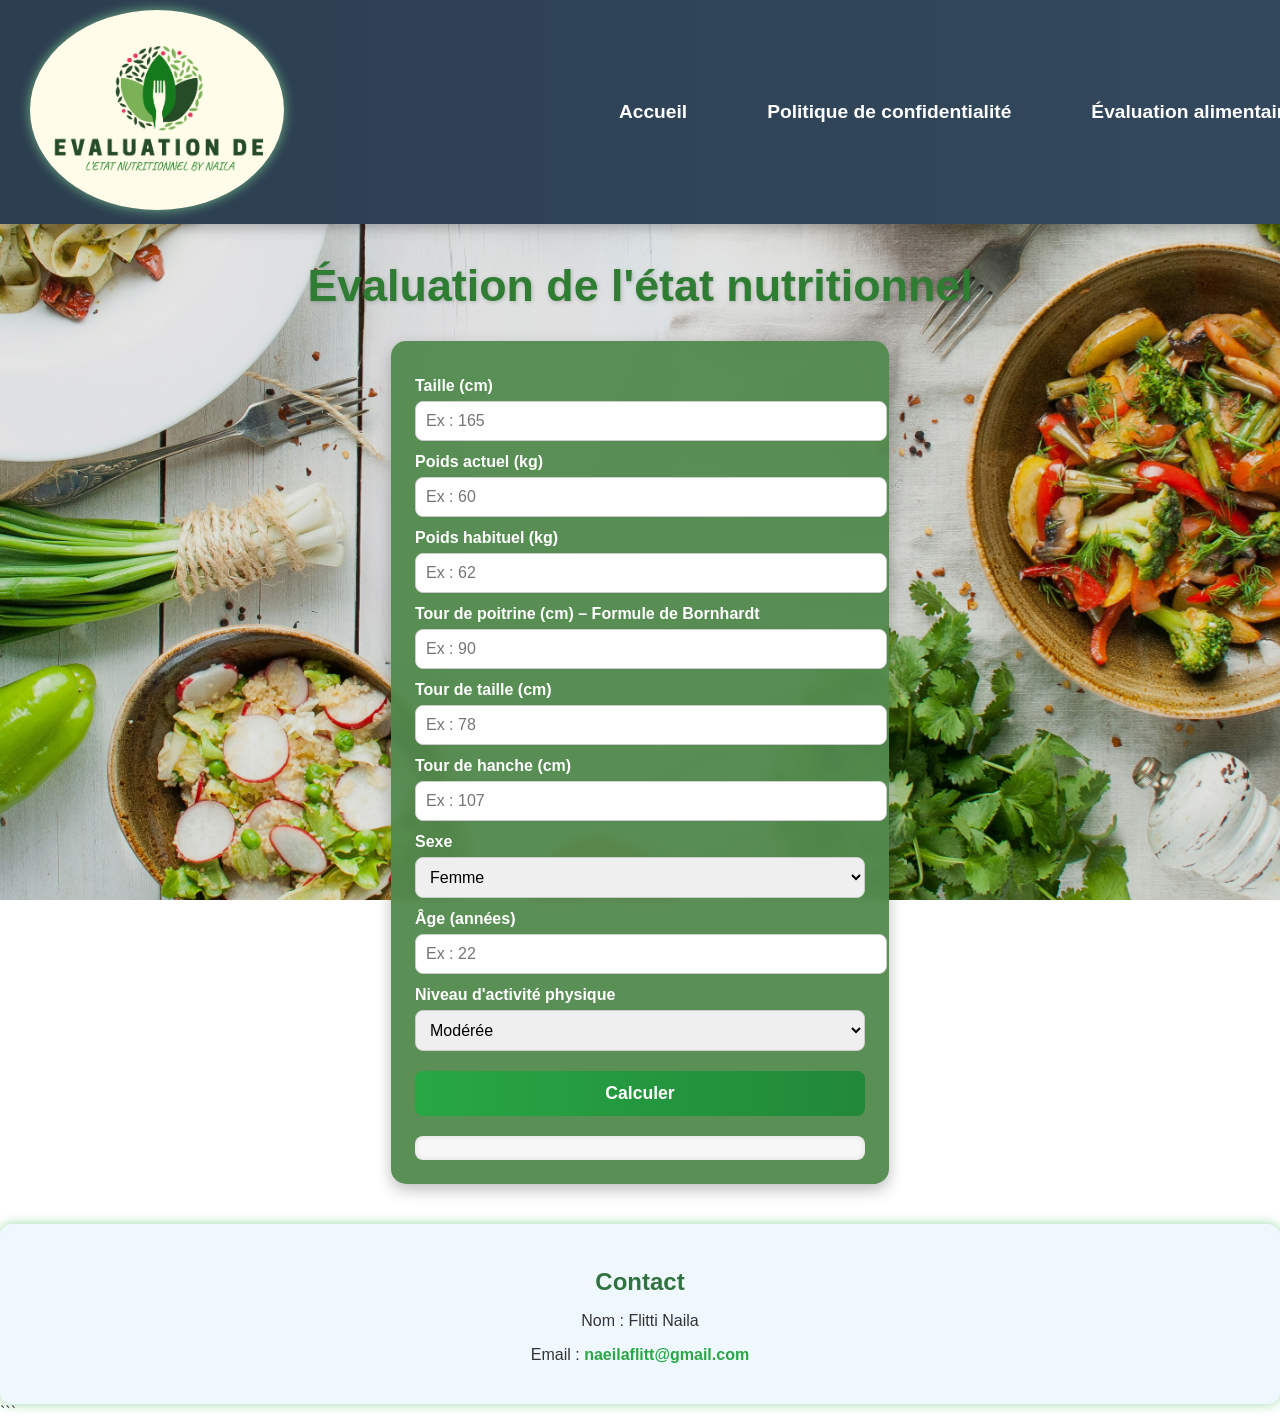
<file: index.html>
<!DOCTYPE html>
<html lang="fr">
<head>
  <meta charset="UTF-8">
  <meta name="viewport" content="width=device-width, initial-scale=1.0">

  <title>Évaluation Nutritionnelle</title>
  <meta name="description" content="Outil de calcul et d'évaluation de l'état nutritionnel.">

  <!-- Logo dans l'onglet -->
  <link rel="icon" type="image/png" href="./logo.png">

  <!-- Aperçu lors du partage du lien -->
  <meta property="og:title" content="Évaluation Nutritionnelle">
  <meta property="og:description" content="Outil d'évaluation de l'état nutritionnel">
  <meta property="og:image" content="https://naeilaflitt-max.github.io/evaluation-nutritionnelle-/logo.png">
  <meta property="og:url" content="https://naeilaflitt-max.github.io/evaluation-nutritionnelle-/">
  <meta property="og:type" content="website">
  <meta name="twitter:card" content="summary_large_image">

  <!-- Feuille de style -->
  <link rel="stylesheet" href="./style.css">
</head>

<body>

  <!-- EN-TÊTE : LOGO ET MENU -->
  <header>
    <div class="logo">
      <img src="./logo.png" alt="Logo Évaluation Nutritionnelle">
    </div>

    <nav aria-label="Navigation principale">
      <ul>
        <li><a href="index.html" aria-current="page">Accueil</a></li>
        <li><a href="confidentialite.html">Politique de confidentialité</a></li>
        <li><a href="evaluation.html">Évaluation alimentaire</a></li>
      </ul>
    </nav>
  </header>

  <!-- CONTENU PRINCIPAL -->
  <main>

    <h1 class="titre-principal">
      Évaluation de l'état nutritionnel
    </h1>

    <!-- FORMULAIRE DE CALCUL -->
    <section class="container" aria-label="Calcul de l'état nutritionnel">

      <!-- Taille corporelle -->
      <label for="tailleCorps">Taille (cm)</label>
      <input
        type="number"
        id="tailleCorps"
        placeholder="Ex : 165"
        min="1"
        step="any"
      >

      <!-- Poids actuel -->
      <label for="poids">Poids actuel (kg)</label>
      <input
        type="number"
        id="poids"
        placeholder="Ex : 60"
        min="0"
        step="any"
      >

      <!-- Poids habituel -->
      <label for="poidsHabituel">Poids habituel (kg)</label>
      <input
        type="number"
        id="poidsHabituel"
        placeholder="Ex : 62"
        min="0"
        step="any"
      >

      <!-- Tour de poitrine -->
      <label for="tourPoitrine">
        Tour de poitrine (cm) – Formule de Bornhardt
      </label>
      <input
        type="number"
        id="tourPoitrine"
        placeholder="Ex : 90"
        min="0"
        step="any"
      >

      <!-- Tour de taille -->
      <label for="tourTaille">Tour de taille (cm)</label>
      <input
        type="number"
        id="tourTaille"
        placeholder="Ex : 78"
        min="0"
        step="any"
      >

      <!-- Tour de hanche -->
      <label for="hanche">Tour de hanche (cm)</label>
      <input
        type="number"
        id="hanche"
        placeholder="Ex : 107"
        min="0"
        step="any"
      >

      <!-- Sexe -->
      <label for="sexe">Sexe</label>
      <select id="sexe">
        <option value="Femme">Femme</option>
        <option value="Homme">Homme</option>
      </select>

      <!-- Âge -->
      <label for="age">Âge (années)</label>
      <input
        type="number"
        id="age"
        placeholder="Ex : 22"
        min="1"
        step="1"
      >

      <!-- Niveau d'activité -->
      <label for="activite">Niveau d'activité physique</label>
      <select id="activite">
        <option value="1.2">Sédentaire</option>
        <option value="1.375">Légère</option>
        <option value="1.55" selected>Modérée</option>
        <option value="1.725">Intense</option>
        <option value="1.9">Très intense</option>
      </select>

      <!-- Bouton de calcul -->
      <button type="button" onclick="calculs()">
        Calculer
      </button>

      <!-- Affichage des résultats -->
      <div
        id="resultats"
        aria-live="polite"
        aria-atomic="true"
      ></div>

    </section>

  </main>

  <!-- PIED DE PAGE : CONTACT -->
  <footer id="contact">
    <h2>Contact</h2>

    <p>Nom : Flitti Naila</p>

    <p>
      Email :
      <a href="mailto:naeilaflitt@gmail.com">
        naeilaflitt@gmail.com
      </a>
    </p>
  </footer>

  <!-- Fichier JavaScript -->
  <script src="./script.js" defer></script>

</body>
</html>
```
</file>
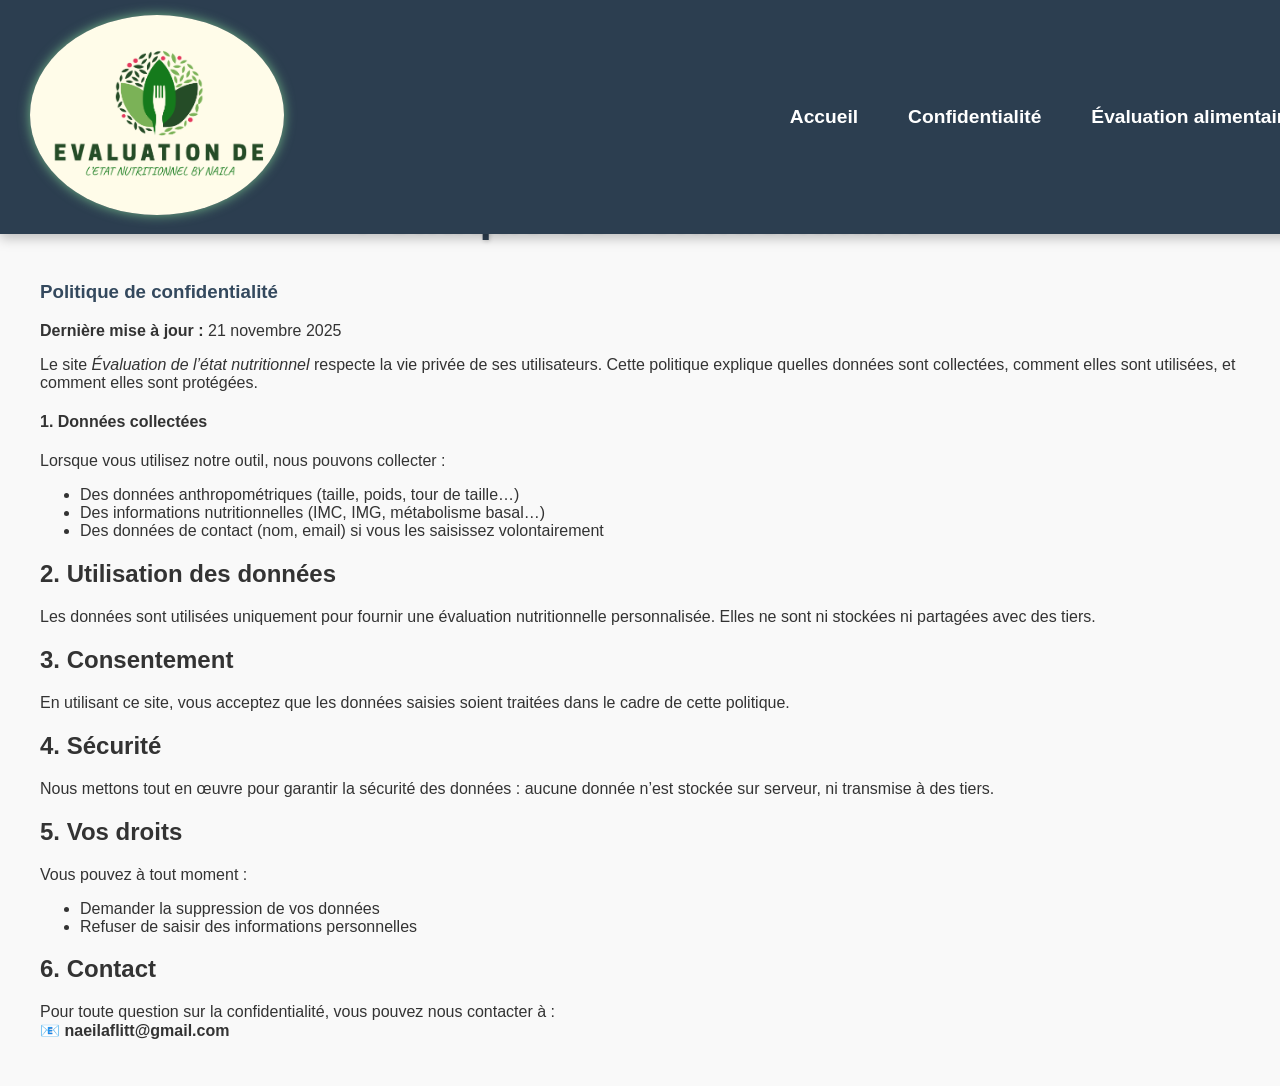
<file: confidentialite.html>
<!DOCTYPE html>
<html lang="fr">
<head>
  <meta charset="UTF-8">
  <meta name="viewport" content="width=device-width, initial-scale=1.0">
  <title>Politique de confidentialité</title>
    <!-- Logo dans l'onglet -->
  <link rel="icon" type="image/png" href="./logo.png">
  <link rel="stylesheet" href="style.css">
  <style>
    /* Style global */
    body {
      font-family: Arial, sans-serif;
      margin: 0;
      padding: 0;
      background: #f9f9f9;
      color: #333;
    }

    header {
      background: #2c3e50;
      color: white;
      padding: 15px 30px;
      display: flex;
      align-items: center;
      justify-content: space-between;
    }

    header .logo img {
      height: 200px;
      border-radius: 50%; /* logo arrondi */
     box-shadow: 0 0 12px rgba(130, 210, 147, 0.8);
    transition: transform 0.3s ease, box-shadow 0.3s ease;
    }
    

    nav ul {
      list-style: none;
      display: flex;
      gap: 20px;
      margin: 0;
      padding: 0;
    }

    nav ul li a {
      text-decoration: none;
      color: white;
      font-weight: bold;
      transition: color 0.3s;
    }

    nav ul li a:hover {
      color: #1abc9c;
    }

    main {
      padding: 30px;
      max-width: 1200px;
      margin: auto;
    }

    h1.titre-principal {
      text-align: center;
      color: #2c3e50;
      margin-bottom: 30px;
    }

    h3 {
      margin-top: 40px;
      color: #34495e;
    }
  
  </style>
</head>
<body id="Politique de confidentialité">

  <!-- Header -->
  <header>
    <div class="logo">
      <img src="/logo.png" alt="Logo du site">
    </div>
    <nav>
      <ul>
        <li><a href="index.html">Accueil</a></li>
        <li><a href="confidentialite.html">Confidentialité</a></li>
        <li><a href="evaluation.html">Évaluation alimentaire</a></li>
      </ul>
    </nav>




  </header>
  <!-- Titre principal -->
   <main>
    <h1 class="titre-principal">Politique de confidentialité</h1>
  <h3>Politique de confidentialité</h3>
  <p><strong>Dernière mise à jour :</strong> 21 novembre 2025</p>

  <p>Le site <em>Évaluation de l’état nutritionnel</em> respecte la vie privée de ses utilisateurs. Cette politique explique quelles données sont collectées, comment elles sont utilisées, et comment elles sont protégées.</p>

  <h4>1. Données collectées</h4>
  <p>Lorsque vous utilisez notre outil, nous pouvons collecter :</p>
  <ul>
    <li>Des données anthropométriques (taille, poids, tour de taille…)</li>
    <li>Des informations nutritionnelles (IMC, IMG, métabolisme basal…)</li>
    <li>Des données de contact (nom, email) si vous les saisissez volontairement</li>
  </ul>

  <h2>2. Utilisation des données</h2>
  <p>Les données sont utilisées uniquement pour fournir une évaluation nutritionnelle personnalisée. Elles ne sont ni stockées ni partagées avec des tiers.</p>

  <h2>3. Consentement</h2>
  <p>En utilisant ce site, vous acceptez que les données saisies soient traitées dans le cadre de cette politique.</p>

  <h2>4. Sécurité</h2>
  <p>Nous mettons tout en œuvre pour garantir la sécurité des données : aucune donnée n’est stockée sur serveur, ni transmise à des tiers.</p>

  <h2>5. Vos droits</h2>
  <p>Vous pouvez à tout moment :</p>
  <ul>
    <li>Demander la suppression de vos données</li>
    <li>Refuser de saisir des informations personnelles</li>
  </ul>

  <h2>6. Contact</h2>
  <p>Pour toute question sur la confidentialité, vous pouvez nous contacter à : <br>
  📧 <strong>naeilaflitt@gmail.com</strong></p>
</body>
</html>
</file>
<file: style.css>
/* ===== Fond général ===== */
body {
  background-image: url("./background.jpg");
  background-size: cover;
  background-position: center;
  background-repeat: no-repeat;
  background-attachment: fixed;
  padding-top: 100px;
  margin: 0;
  font-family: "Segoe UI", Arial, sans-serif; /* police plus moderne */
  color: #333;
}

/* ===== Header ===== */
header {
  position: fixed;
  top: 0;
  left: 0;
  width: 100%;
  background: linear-gradient(90deg, #2c3e50, #34495e);
  display: flex;
  justify-content: space-between;
  align-items: center;
  padding: 10px 30px; /* plus équilibré */
  box-shadow: 0 4px 12px rgba(0,0,0,0.25);
  z-index: 1000;
}

header .logo img {
  height: 200px; /* logo plus grand */
  border-radius: 50%; /* logo arrondi */
  box-shadow: 0 0 12px rgba(130, 210, 147, 0.8);
  transition: transform 0.3s ease, box-shadow 0.3s ease;
}

header .logo img:hover {
  transform: scale(1.08);
  box-shadow: 0 0 18px rgba(130, 210, 147, 1);
}

/* ===== Menu ===== */
nav ul {
  list-style: none;
  display: flex;
  gap: 50px; /* espace plus large */
  margin: 0;
  padding: 0;
}

nav ul li a {
  color: white;
  text-decoration: none;
  font-weight: bold;
  font-size: 1.2em; /* texte plus grand */
  padding: 20px 15px;
  border-radius: 6px;
  transition: all 0.3s ease;
}

nav ul li a:hover {
  background: rgba(255, 255, 255, 0.1);
  color: #f1c40f;
}

/* ===== Titre principal ===== */
.titre-principal {
  text-align: center;
  margin-top: 160px;
  font-size: 2.8em;
  font-weight: bold;
  color: #2e7d32;
  text-shadow: 1px 1px 4px rgba(0,0,0,0.2);
}

/* ===== Formulaire principal ===== */
.container {
  background: rgba(82, 137, 77, 0.95);
  width: 90%;
  max-width: 450px;
  margin: auto;
  padding: 1.5rem;
  border-radius: 15px;
  box-shadow: 0 6px 15px rgba(0,0,0,0.25);
  backdrop-filter: blur(4px);
}

label {
  margin-top: 12px;
  display: block;
  color: #fff;
  font-weight: bold;
}

input, select {
  width: 100%;
  padding: 10px;
  margin-top: 6px;
  border-radius: 8px;
  border: 1px solid #ccc;
  font-size: 1rem;
  transition: border 0.3s ease, box-shadow 0.3s ease;
}

input:focus, select:focus {
  border-color: #2e7d32;
  box-shadow: 0 0 6px rgba(46, 125, 50, 0.6);
  outline: none;
}

/* ===== Bouton ===== */
button {
  width: 100%;
  padding: 12px;
  background: linear-gradient(90deg, #28a745, #218838);
  border: none;
  border-radius: 8px;
  color: white;
  margin-top: 20px;
  cursor: pointer;
  font-size: 1.1rem;
  font-weight: bold;
  transition: transform 0.2s ease, background 0.3s ease;
}

button:hover {
  background: linear-gradient(90deg, #218838, #1e7e34);
  transform: scale(1.03);
}

/* ===== Résultats ===== */
#resultats {
  margin-top: 20px;
  padding: 12px;
  background: #f7f7f7;
  border-radius: 8px;
  box-shadow: inset 0 0 6px rgba(0,0,0,0.1);
}

/* ===== Contact ===== */
#contact {
  background-color: #f0f8ff;
  padding: 1.5rem;
  margin-top: 40px;
  text-align: center;
  border-radius: 12px;
  box-shadow: 0 0 12px rgba(130, 210, 147, 0.8);
}

#contact h2 {
  color: #30733e;
  margin-bottom: 12px;
}

#contact a {
  color: #28a745;
  text-decoration: none;
  font-weight: bold;
}

#contact a:hover {
  text-decoration: underline;
}






/* ===== Responsive design pour téléphone ===== */
@media (max-width: 600px) {

  body {
    padding-top: 105px;
    background-attachment: scroll;
  }

  /* ===== Header mobile ===== */
  header {
    display: flex;
    flex-direction: row;
    justify-content: space-between;
    align-items: center;
    width: 100%;
    min-height: 90px;
    padding: 10px 12px;
    gap: 10px;
    box-sizing: border-box;
  }

  /* Logo ovale */
  header .logo {
    flex: 0 0 85px;
    width: 85px;
    height: 65px;
    margin: 0 auto 0 0;
    overflow: hidden;
    border-radius: 50%;
  }

  header .logo img {
    display: block;
    width: 100%;
    height: 100%;
    object-fit: contain;
    border-radius: 50%;
    box-shadow: 0 0 8px rgba(130, 210, 147, 0.6);
  }

  /* Menu à droite */
  nav {
    flex: 1;
    min-width: 0;
  }

  nav ul {
    display: flex;
    flex-direction: column;
    align-items: flex-end;
    justify-content: center;
    gap: 5px;
    margin: 0;
    padding: 0;
    list-style: none;
  }

  nav ul li {
    max-width: 100%;
  }

  nav ul li a {
    display: block;
    color: white;
    font-size: 12px;
    line-height: 1.3;
    padding: 3px 0 3px 5px;
    text-align: right;
    overflow-wrap: anywhere;
  }

  /* ===== Titre ===== */
  .titre-principal {
    margin: 20px 12px 24px;
    font-size: 1.6em;
    line-height: 1.3;
    text-align: center;
  }

  /* ===== Formulaire ===== */
  .container {
    width: calc(100% - 24px);
    max-width: 450px;
    margin: 0 auto;
    padding: 16px;
    box-sizing: border-box;
  }

  input,
  select,
  textarea {
    max-width: 100%;
    box-sizing: border-box;
    font-size: 16px;
  }

  /* ===== Boutons ===== */
  button {
    max-width: 100%;
    box-sizing: border-box;
    font-size: 14px;
  }

  button:hover {
    transform: none;
  }

  /* ===== Contact ===== */
  #contact {
    margin: 30px 12px 0;
    padding: 16px;
    box-sizing: border-box;
  }

  header p {
    font-size: 1em;
  }
}
</file>
